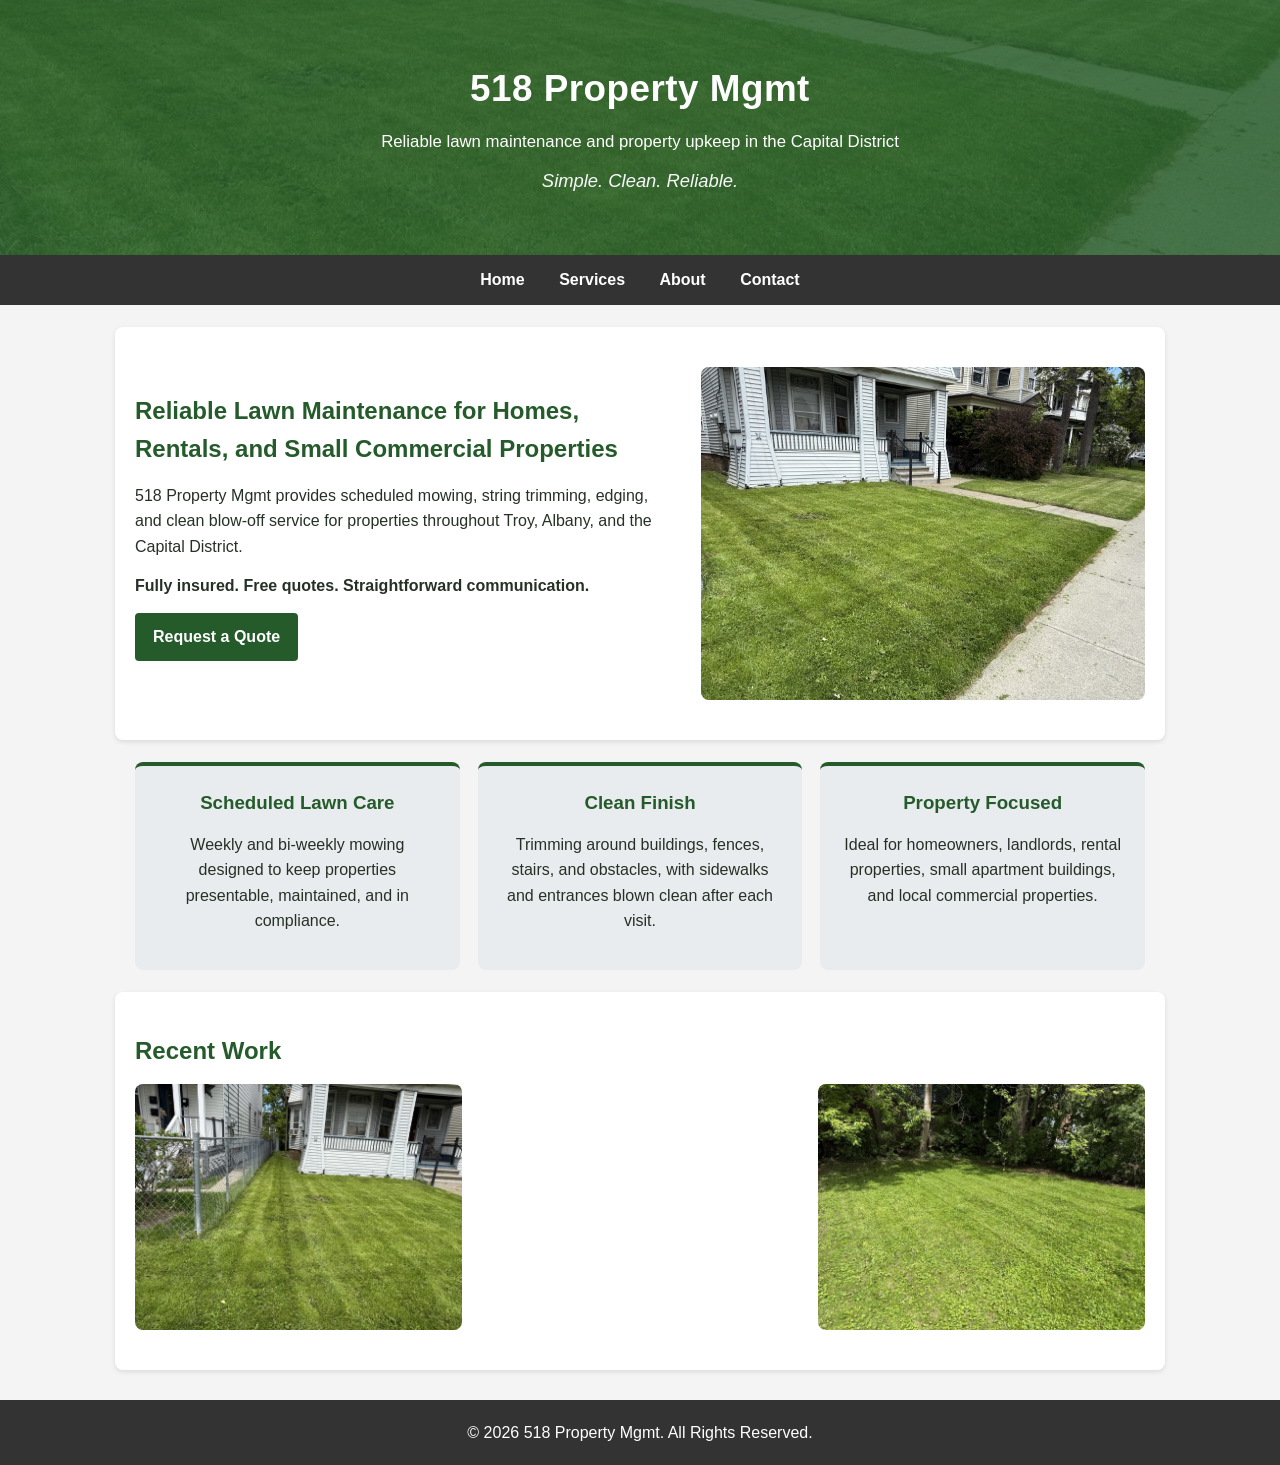
<file: index.html>
<!DOCTYPE html>
<html lang="en">
<head>
    <meta charset="UTF-8">
    <meta name="viewport" content="width=device-width, initial-scale=1.0">
    <meta name="author" content="David DeFazio">
    <link rel="stylesheet" href="styles.css">
    <meta name="description" content="518 Property Mgmt provides reliable lawn mowing, trimming, blowing, and basic property maintenance in Troy, Albany, and the Capital District. Fully insured.">
    <meta name="keywords" content="lawn mowing Troy NY, lawn maintenance Albany, property maintenance Troy, Capital District mowing, 518 Property Mgmt">
    <title>518 Property Mgmt - Lawn Maintenance & Property Upkeep</title>
</head>
<body>
    <header>
        <h1>518 Property Mgmt</h1>
        <p>Reliable lawn maintenance and property upkeep in the Capital District</p>
        <p class="tagline">Simple. Clean. Reliable.</p>
    </header>
    <nav>
        <ul>
            <li><a href="index.html">Home</a></li>
            <li><a href="services.html">Services</a></li>
            <li><a href="about.html">About</a></li>
            <li><a href="contact.html">Contact</a></li>
        </ul>
    </nav>

    <main>
        <section id="home" class="hero-card">
            <div class="hero-text">
                <h2>Reliable Lawn Maintenance for Homes, Rentals, and Small Commercial Properties</h2>
                <p>518 Property Mgmt provides scheduled mowing, string trimming, edging, and clean blow-off service for properties throughout Troy, Albany, and the Capital District.</p>
                <p><strong>Fully insured. Free quotes. Straightforward communication.</strong></p>
                <p><a class="button" href="contact.html">Request a Quote</a></p>
            </div>
            <img src="images/front-lawn.jpg" alt="Freshly mowed lawn in front of a residential property">
        </section>

        <section class="cards">
            <article>
                <h3>Scheduled Lawn Care</h3>
                <p>Weekly and bi-weekly mowing designed to keep properties presentable, maintained, and in compliance.</p>
            </article>
            <article>
                <h3>Clean Finish</h3>
                <p>Trimming around buildings, fences, stairs, and obstacles, with sidewalks and entrances blown clean after each visit.</p>
            </article>
            <article>
                <h3>Property Focused</h3>
                <p>Ideal for homeowners, landlords, rental properties, small apartment buildings, and local commercial properties.</p>
            </article>
        </section>

        <section>
    <h2>Recent Work</h2>
    <div class="gallery">
        <img src="images/side-yard.jpg" alt="Mowed side yard along fence">
        
        <!-- Middle spot - keeping the blank space -->
        <div class="placeholder"></div>
        
        <img src="images/backyard.jpg" alt="Freshly mowed backyard">
    </div>
</section>
    </main>

    <footer>
        <p>&copy; 2026 518 Property Mgmt. All Rights Reserved.</p>
    </footer>
</body>
</html>
</file>
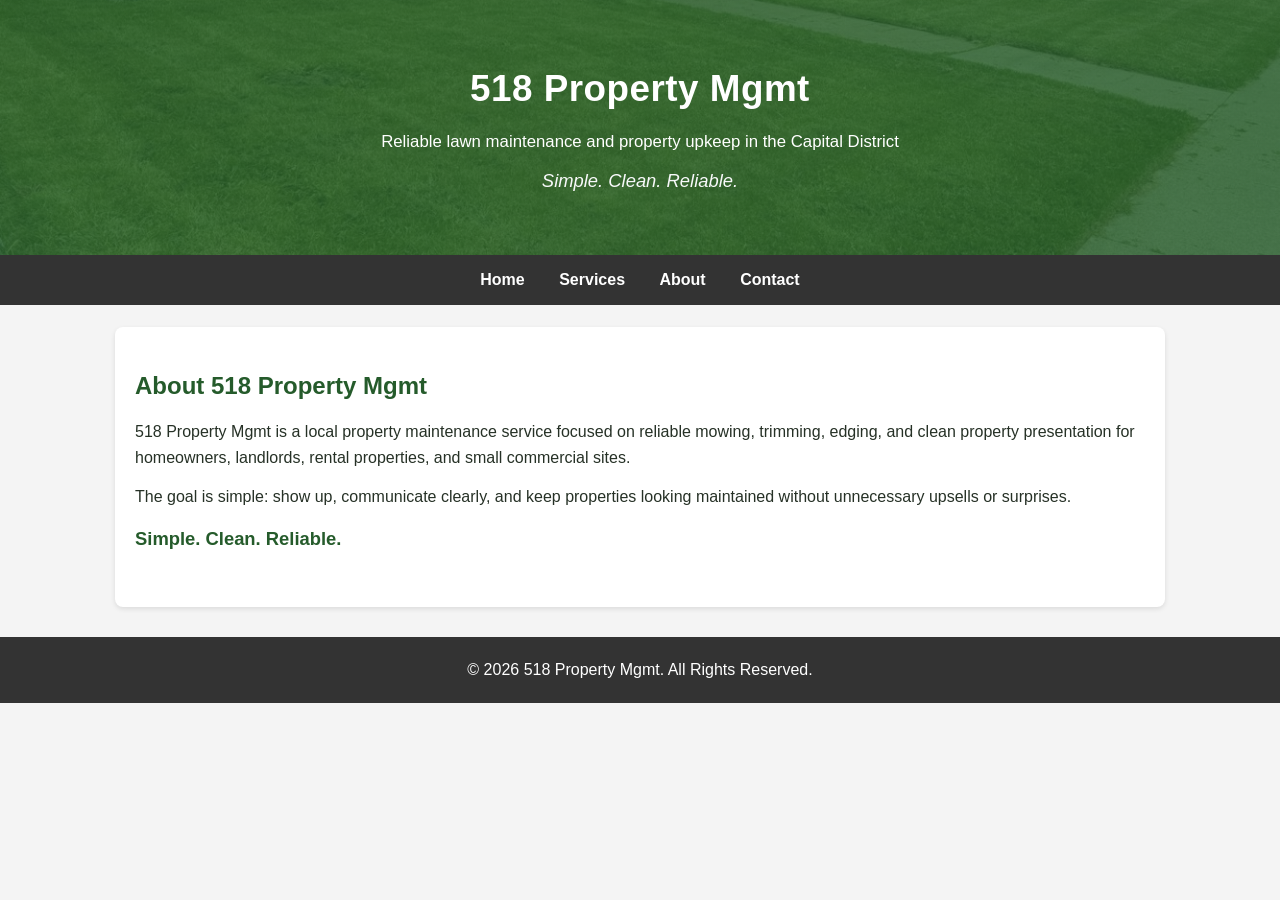
<file: about.html>
<!DOCTYPE html>
<html lang="en">
<head>
    <meta charset="UTF-8">
    <meta name="viewport" content="width=device-width, initial-scale=1.0">
    <meta name="author" content="David DeFazio">
    <link rel="stylesheet" href="styles.css">
    <meta name="description" content="About 518 Property Mgmt, a local lawn maintenance and property upkeep provider serving Troy, Albany, and the Capital District.">
    <title>About - 518 Property Mgmt</title>
</head>
<body>
    <header>
        <h1>518 Property Mgmt</h1>
        <p>Reliable lawn maintenance and property upkeep in the Capital District</p>
        <p class="tagline">Simple. Clean. Reliable.</p>
    </header>
    <nav>
        <ul>
            <li><a href="index.html">Home</a></li>
            <li><a href="services.html">Services</a></li>
            <li><a href="about.html">About</a></li>
            <li><a href="contact.html">Contact</a></li>
        </ul>
    </nav>

    <main>
        <section id="about">
            <h2>About 518 Property Mgmt</h2>
            <p>518 Property Mgmt is a local property maintenance service focused on reliable mowing, trimming, edging, and clean property presentation for homeowners, landlords, rental properties, and small commercial sites.</p>
            <p>The goal is simple: show up, communicate clearly, and keep properties looking maintained without unnecessary upsells or surprises.</p>
            <p class="highlight"><strong>Simple. Clean. Reliable.</strong></p>
        </section>
    </main>

    <footer>
        <p>&copy; 2026 518 Property Mgmt. All Rights Reserved.</p>
    </footer>
</body>
</html>
</file>
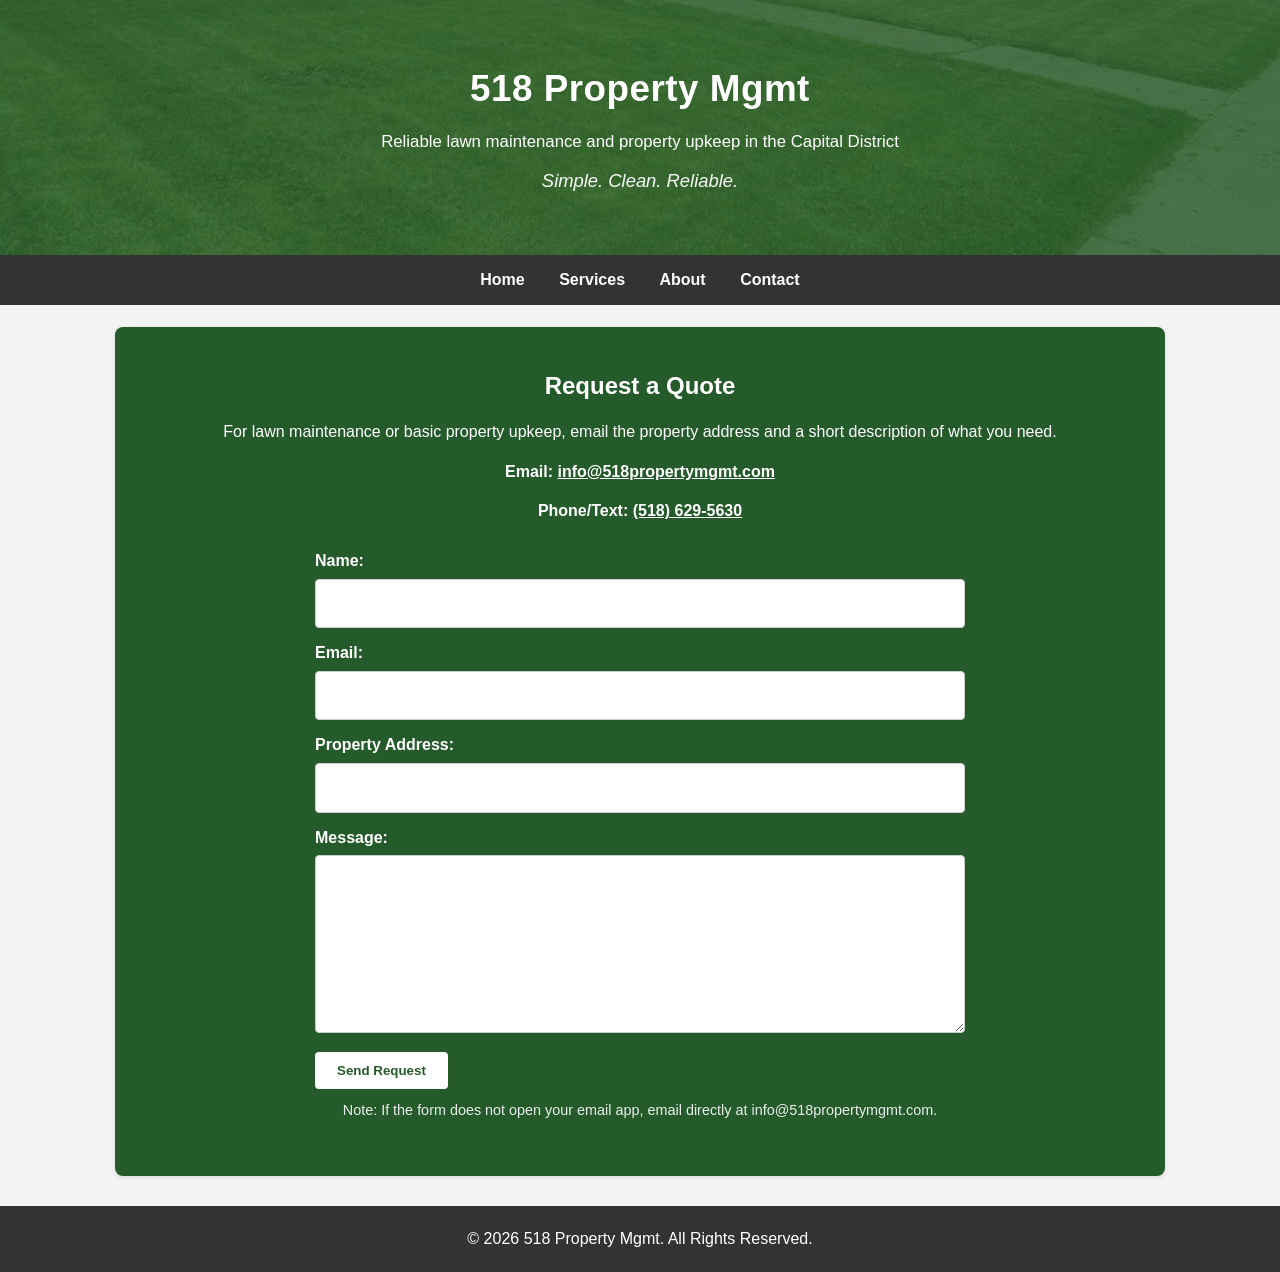
<file: contact.html>
<!DOCTYPE html>
<html lang="en">
<head>
    <meta charset="UTF-8">
    <meta name="viewport" content="width=device-width, initial-scale=1.0">
    <meta name="author" content="David DeFazio">
    <link rel="stylesheet" href="styles.css">
    <meta name="description" content="Contact 518 Property Mgmt for lawn mowing and property maintenance quotes in Troy, Albany, and the Capital District.">
    <title>Contact - 518 Property Mgmt</title>
</head>
<body>
    <header>
        <h1>518 Property Mgmt</h1>
        <p>Reliable lawn maintenance and property upkeep in the Capital District</p>
        <p class="tagline">Simple. Clean. Reliable.</p>
    </header>
    <nav>
        <ul>
            <li><a href="index.html">Home</a></li>
            <li><a href="services.html">Services</a></li>
            <li><a href="about.html">About</a></li>
            <li><a href="contact.html">Contact</a></li>
        </ul>
    </nav>

    <main>
        <section id="contact" class="contact">
            <h2>Request a Quote</h2>
            <p>For lawn maintenance or basic property upkeep, email the property address and a short description of what you need.</p>
            <p><strong>Email:</strong> <a href="mailto:info@518propertymgmt.com">info@518propertymgmt.com</a></p>
            <p><strong>Phone/Text:</strong> <a href="tel:15186295630">(518) 629-5630</a></p>

            <form action="mailto:info@518propertymgmt.com" method="post" enctype="text/plain">
                <label>Name:
                    <input type="text" name="name" required>
                </label>
                <label>Email:
                    <input type="email" name="email" required>
                </label>
                <label>Property Address:
                    <input type="text" name="property_address">
                </label>
                <label>Message:
                    <textarea name="message" rows="6" required></textarea>
                </label>
                <button type="submit">Send Request</button>
            </form>
            <p class="small-note">Note: If the form does not open your email app, email directly at info@518propertymgmt.com.</p>
        </section>
    </main>

    <footer>
        <p>&copy; 2026 518 Property Mgmt. All Rights Reserved.</p>
    </footer>
</body>
</html>
</file>
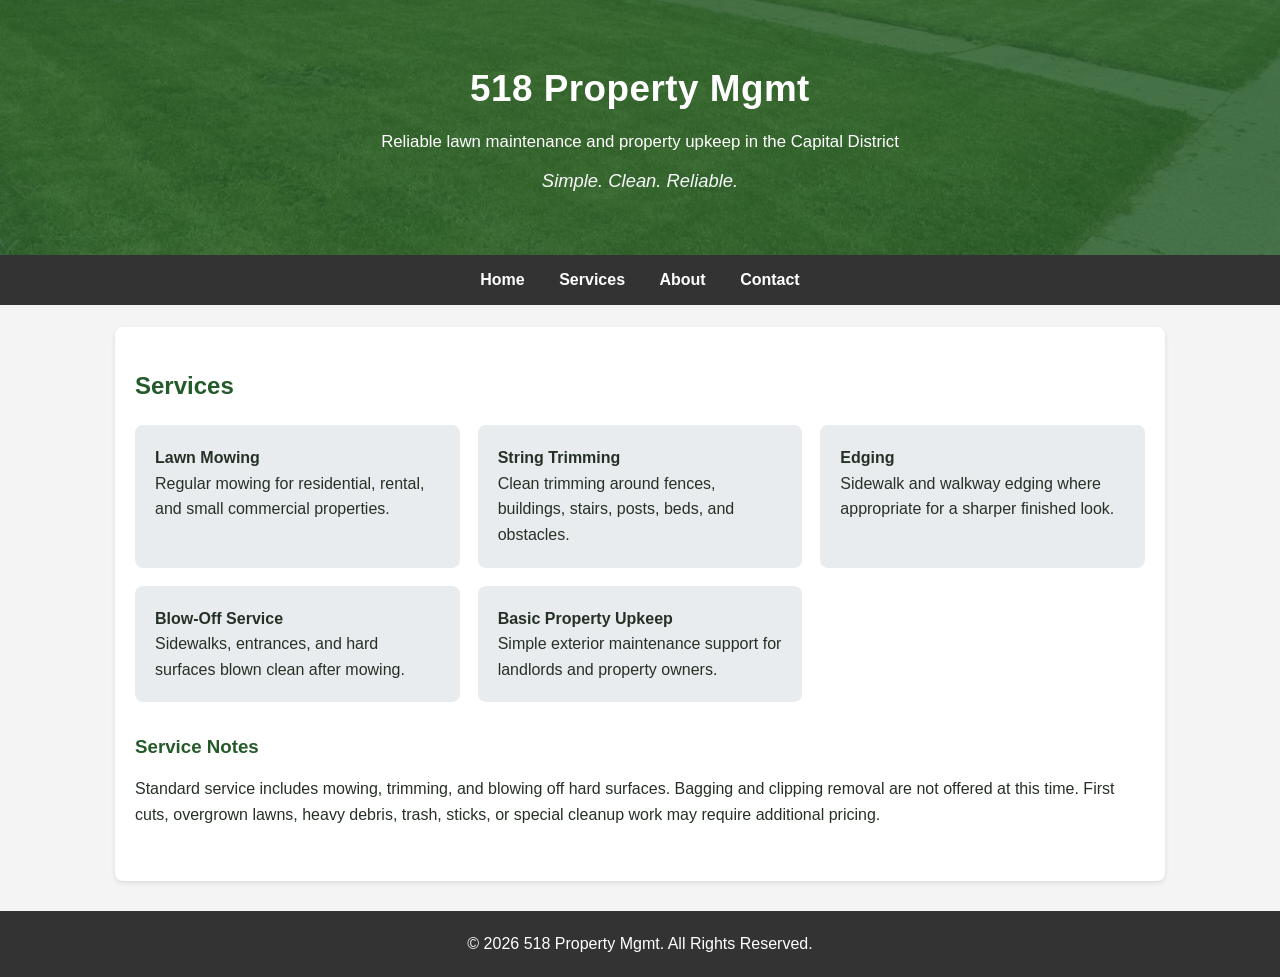
<file: services.html>
<!DOCTYPE html>
<html lang="en">
<head>
    <meta charset="UTF-8">
    <meta name="viewport" content="width=device-width, initial-scale=1.0">
    <meta name="author" content="David DeFazio">
    <link rel="stylesheet" href="styles.css">
    <meta name="description" content="Lawn mowing, trimming, edging, blowing, and basic property upkeep services from 518 Property Mgmt in Troy and Albany, NY.">
    <meta name="keywords" content="mowing, trimming, edging, property upkeep, lawn maintenance, Troy NY, Albany NY">
    <title>Services - 518 Property Mgmt</title>
</head>
<body>
    <header>
        <h1>518 Property Mgmt</h1>
        <p>Reliable lawn maintenance and property upkeep in the Capital District</p>
        <p class="tagline">Simple. Clean. Reliable.</p>
    </header>
    <nav>
        <ul>
            <li><a href="index.html">Home</a></li>
            <li><a href="services.html">Services</a></li>
            <li><a href="about.html">About</a></li>
            <li><a href="contact.html">Contact</a></li>
        </ul>
    </nav>

    <main>
        <section id="services">
            <h2>Services</h2>
            <ul class="service-list">
                <li><strong>Lawn Mowing</strong><br>Regular mowing for residential, rental, and small commercial properties.</li>
                <li><strong>String Trimming</strong><br>Clean trimming around fences, buildings, stairs, posts, beds, and obstacles.</li>
                <li><strong>Edging</strong><br>Sidewalk and walkway edging where appropriate for a sharper finished look.</li>
                <li><strong>Blow-Off Service</strong><br>Sidewalks, entrances, and hard surfaces blown clean after mowing.</li>
                <li><strong>Basic Property Upkeep</strong><br>Simple exterior maintenance support for landlords and property owners.</li>
            </ul>

            <h3>Service Notes</h3>
            <p>Standard service includes mowing, trimming, and blowing off hard surfaces. Bagging and clipping removal are not offered at this time. First cuts, overgrown lawns, heavy debris, trash, sticks, or special cleanup work may require additional pricing.</p>
        </section>
    </main>

    <footer>
        <p>&copy; 2026 518 Property Mgmt. All Rights Reserved.</p>
    </footer>
</body>
</html>
</file>
<file: styles.css>
* { box-sizing: border-box; margin: 0; padding: 0; }

body {
    font-family: Arial, sans-serif;
    line-height: 1.6;
    color: #263126;
    background: #f4f4f4;
}

header {
    background:
        linear-gradient(rgba(37, 91, 43, 0.82), rgba(37, 91, 43, 0.82)),
        url('images/front-lawn.jpg');
    background-size: cover;
    background-position: center;
    color: white;
    text-align: center;
    padding: 60px 20px;
}

h1 {
    font-size: 2.3em;
    margin-bottom: 10px;
    letter-spacing: 0.5px;
}

header p {
    font-size: 1.05em;
}

.tagline {
    font-size: 1.15em;
    font-style: italic;
    margin-top: 10px;
    color: #f8f9fa;
}

nav {
    background: #333;
    padding: 12px 0;
}

nav ul {
    list-style: none;
    text-align: center;
}

nav ul li {
    display: inline;
    margin: 0 15px;
}

nav ul li a {
    color: white;
    text-decoration: none;
    font-weight: bold;
}

nav ul li a:hover {
    color: #8fcf8f;
}

main {
    max-width: 1050px;
    margin: auto;
}

section {
    padding: 40px 20px;
    margin: 22px auto;
    background: white;
    border-radius: 8px;
    box-shadow: 0 2px 5px rgba(0,0,0,0.1);
}

section h2, section h3 {
    margin-bottom: 14px;
    color: #255b2b;
}

section p {
    margin-bottom: 14px;
}

.hero-card {
    display: grid;
    grid-template-columns: 1.1fr 0.9fr;
    gap: 24px;
    align-items: center;
}

.hero-card img,
.gallery img {
    max-width: 100%;
    height: auto;
    border-radius: 8px;
}

.button {
    display: inline-block;
    background: #255b2b;
    color: white;
    padding: 11px 18px;
    border-radius: 4px;
    text-decoration: none;
    font-weight: bold;
}

.button:hover {
    background: #1d4722;
}

.cards {
    display: grid;
    grid-template-columns: repeat(3, 1fr);
    gap: 18px;
    background: transparent;
    box-shadow: none;
    padding: 0 20px;
}

.cards article {
    background: #e9ecef;
    padding: 22px;
    border-radius: 8px;
    text-align: center;
    border-top: 4px solid #255b2b;
}

.service-list {
    list-style: none;
    display: grid;
    grid-template-columns: repeat(auto-fit, minmax(260px, 1fr));
    gap: 18px;
    margin: 20px 0 30px;
}

.service-list li {
    background: #e9ecef;
    padding: 20px;
    border-radius: 8px;
}

.gallery {
    display: grid;
    grid-template-columns: repeat(3, 1fr);
    gap: 14px;
}

.contact {
    background: #255b2b;
    color: white;
    text-align: center;
}

.contact h2 {
    color: white;
}

.contact a {
    color: white;
    font-weight: bold;
}

.contact form {
    max-width: 650px;
    margin: 24px auto 10px;
    text-align: left;
}

.contact label {
    display: block;
    margin: 12px 0;
    font-weight: bold;
}

.contact input,
.contact textarea {
    width: 100%;
    padding: 11px;
    border: 1px solid #ccc;
    border-radius: 4px;
    margin-top: 5px;
    font: inherit;
}

.contact button {
    background: white;
    color: #255b2b;
    padding: 11px 22px;
    border: none;
    border-radius: 4px;
    cursor: pointer;
    font-weight: bold;
}

.contact button:hover {
    background: #f0f0f0;
}

.highlight {
    font-size: 1.15em;
    color: #255b2b;
}

.small-note {
    font-size: 0.9em;
    opacity: 0.9;
}

footer {
    background: #333;
    color: white;
    text-align: center;
    padding: 20px;
    margin-top: 30px;
}

@media (max-width: 768px) {
    h1 { font-size: 1.9em; }

    nav ul li {
        display: block;
        margin: 10px 0;
    }

    .hero-card,
    .cards,
    .gallery {
        grid-template-columns: 1fr;
    }

    section {
        padding: 30px 15px;
        margin: 15px auto;
    }
}
</file>
